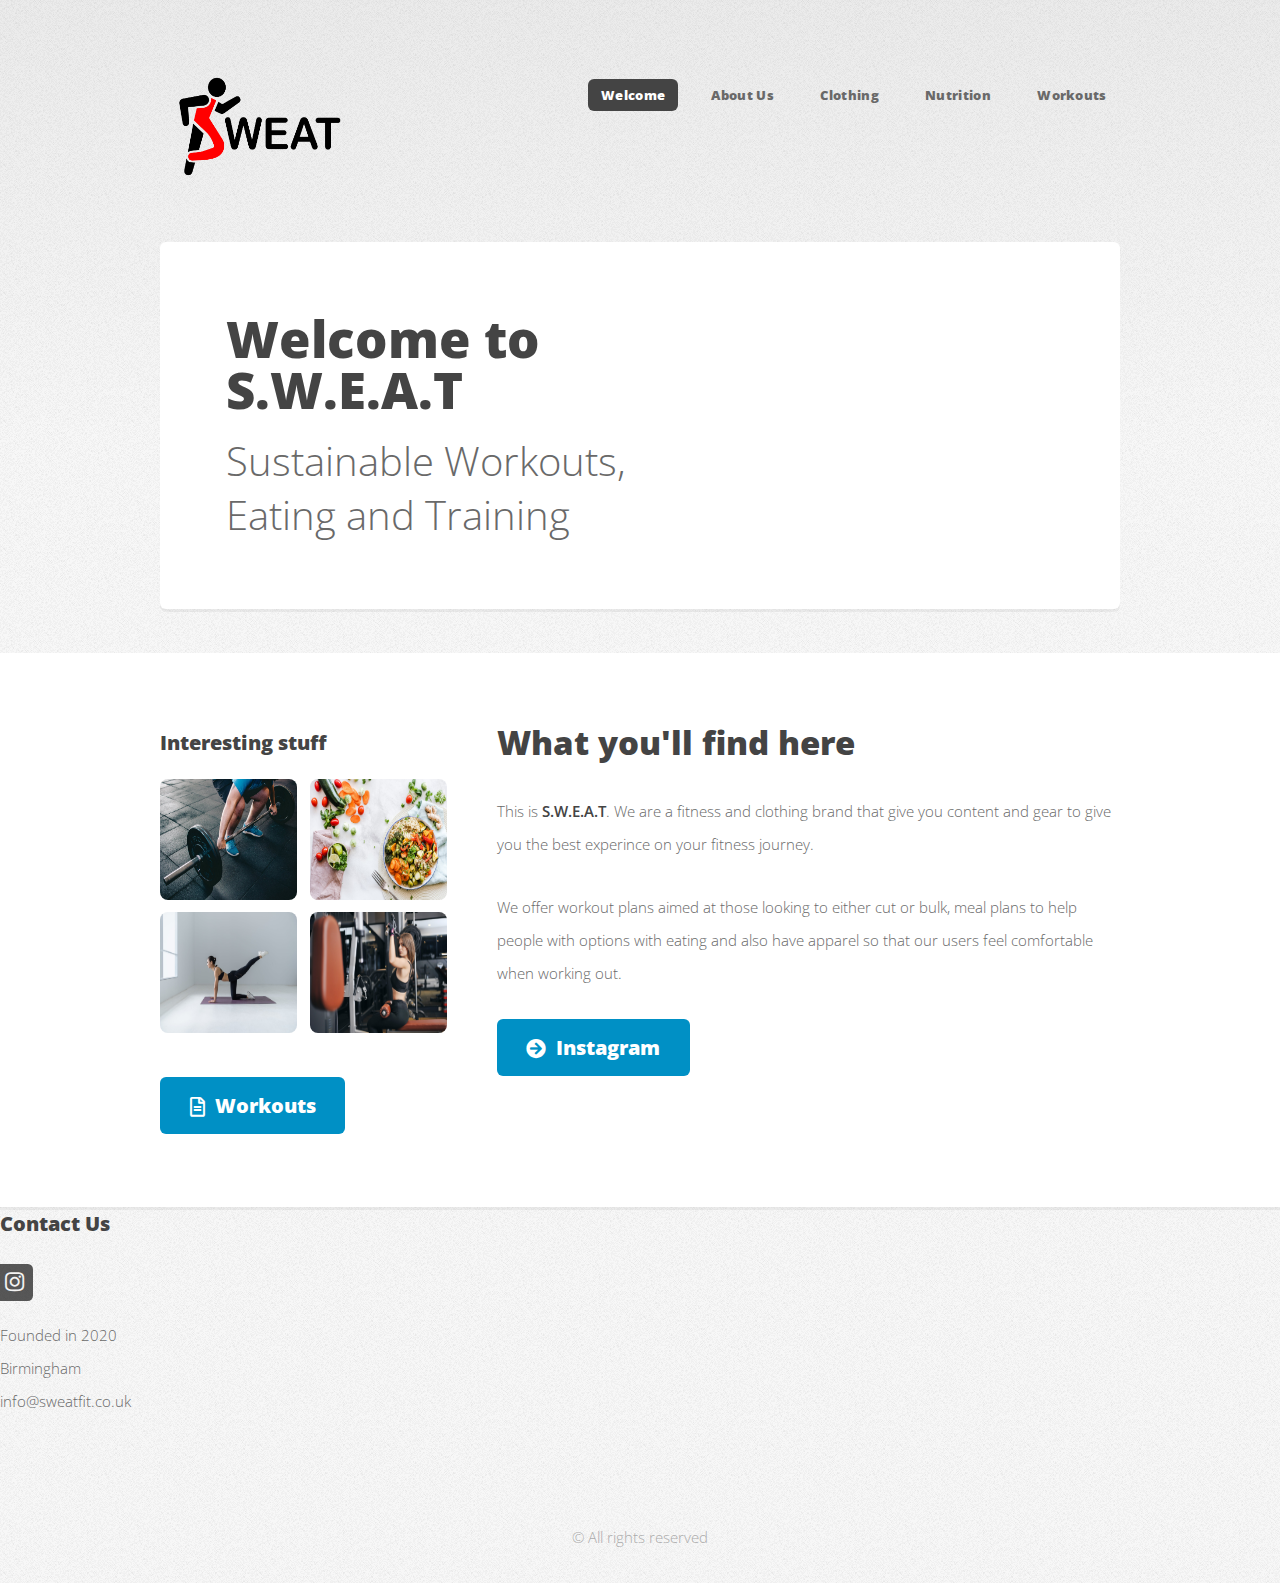
<file: SWEATfit 2/index.html>
<!DOCTYPE HTML>
<!--
	Verti by HTML5 UP
	html5up.net | @ajlkn
	Free for personal and commercial use under the CCA 3.0 license (html5up.net/license)
-->
<html>
	<head>
		<title>S.W.E.A.T</title>
		<meta charset="utf-8" />
		<meta name="viewport" content="width=device-width, initial-scale=1, user-scalable=no" />
		<link rel="stylesheet" href="assets/css/main.css" />
		<link rel="shortcut icon" href="images/Logosingle2 (1).png" type="image/x-icon"/>
		<script data-ad-client="ca-pub-5161707536268979" async src="https://pagead2.googlesyndication.com/pagead/js/adsbygoogle.js"></script>
	</head>
	<body class="is-preload homepage">
		<div id="page-wrapper">

			<!-- Header -->
				<div id="header-wrapper">
					<header id="header" class="container">

						<!-- Logo -->
							<div id="logo">
								<a href="index.html">
									<img src="images/longlogo2.png" width="200" height="121" alt="logo"></a>
							</div>

						<!-- Nav -->
							<nav id="nav">
								<ul>
									<li class="current"><a href="index.html">Welcome</a></li>
									<li><a href="About-Us.html">About Us</a></li>
									<li><a href="CLOTHING.html">Clothing</a></li>
									<li><a href="Nutrition">Nutrition</a></li>
									<li><a href="Workout.html">Workouts</a></li>
									
								</ul>
							</nav>

					</header>
				</div>

			<!-- Banner -->
				<div id="banner-wrapper">
					<div id="banner" class="box container">
						<div class="row">
							<div class="col-7 col-12-medium">
								<h2>Welcome to S.W.E.A.T</h2>
								<p>Sustainable Workouts, Eating and Training</p>
							</div>
						</div>
					</div>
				</div>

			<!-- Features -->
				<div id="features-wrapper">
					<div class="container">
						<div class="row">
							<div class="col-4 col-12-medium">

							
						</div>
					</div>
				</div>

			<!-- Main -->
				<div id="main-wrapper">
					<div class="container">
						<div class="row gtr-200">
							<div class="col-4 col-12-medium">

								<!-- Sidebar -->
									<div id="sidebar">
										<section class="widget thumbnails">
											<h3>Interesting stuff</h3>
											<div class="grid">
												<div class="row gtr-50">
													<div class="col-6"><a href="#" class="image fit"><img src="images/pexels-photo-bar.jpeg" width="200" height="121" alt="" /></a></div>
													<div class="col-6"><a href="#" class="image fit"><img src="images/pexels-photo-food.jpeg" width="200" height="121" alt="" /></a></div>
													<div class="col-6"><a href="#" class="image fit"><img src="images/pexels-photo-yoga.jpeg" width="200" height="121" alt="" /></a></div>
													<div class="col-6"><a href="#" class="image fit"><img src="images/photo-1571731956672-f2b94d7dd0cb.jpeg" width="200" height="121" alt="" /></a></div>
												</div>
											</div>
											<a href="Workout.html" class="button icon fa-file-alt">Workouts</a>
										</section>
									</div>

							</div>
							<div class="col-8 col-12-medium imp-medium">

								<!-- Content -->
									<div id="content">
										<section class="last">
											<h2>What you'll find here</h2>
											<p>This is <strong>S.W.E.A.T</strong>. We are a fitness and clothing brand that give you content and gear to give you the best experince on your fitness journey.</p>
											<p>We offer workout plans aimed at those looking to either cut or bulk, meal plans to help people with options with eating and also have apparel so that our users feel comfortable when working out.</p>
											<a href="https://instagram.com/s.w.e.a.tfitness?igshid=152cx1j0r2vw3" class="button icon solid fa-arrow-circle-right">Instagram</a>
										</section>
									</div>

							</div>
						</div>
					</div>
				</div>

			<!-- Footer -->
				
							<div class="col-3 col-6-medium col-12-small">

							

							</div>
							

								<!-- Contact -->
									<section class="widget contact last">
										<h3>Contact Us</h3>
										<ul>
											
											<li><a href="https://instagram.com/s.w.e.a.tfitness?igshid=152cx1j0r2vw3" class="icon brands fa-instagram"><span class="label">Instagram</span></a></li>
											
										</ul>
										<p>Founded in 2020<br />
										Birmingham<br />
										info@sweatfit.co.uk</p>
									</section>

							</div>
						</div>
						<div class="row">
							<div class="col-12">
								<div id="copyright">
									<ul class="menu">
										<li>&copy; All rights reserved</li>
									</ul>
								</div>
							</div>
						</div>
					</footer>
				</div>

			</div>

		<!-- Scripts -->

			<script src="assets/js/jquery.min.js"></script>
			<script src="assets/js/jquery.dropotron.min.js"></script>
			<script src="assets/js/browser.min.js"></script>
			<script src="assets/js/breakpoints.min.js"></script>
			<script src="assets/js/util.js"></script>
			<script src="assets/js/main.js"></script>

	</body>
</html>
</file>
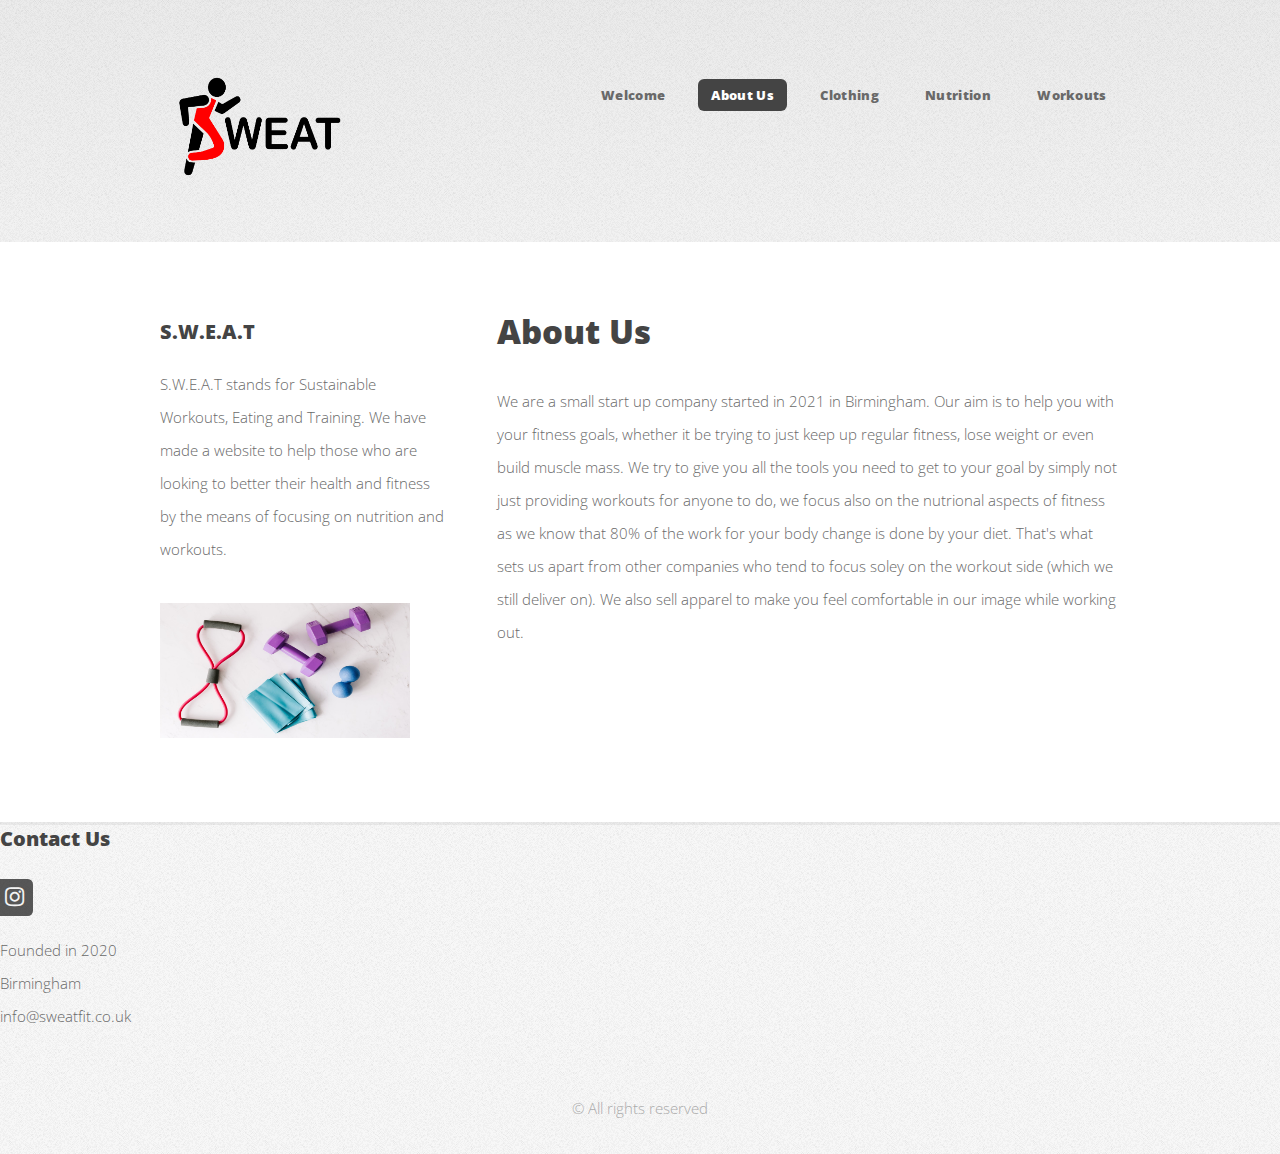
<file: SWEATfit 2/About-Us.html>
<!DOCTYPE HTML>
<!--
	Verti by HTML5 UP
	html5up.net | @ajlkn
	Free for personal and commercial use under the CCA 3.0 license (html5up.net/license)
-->
<html>
	<head>
		<title>S.W.E.A.T</title>
		<meta charset="utf-8" />
		<meta name="viewport" content="width=device-width, initial-scale=1, user-scalable=no" />
		<link rel="stylesheet" href="assets/css/main.css" />
		<link rel="shortcut icon" href="images/Logosingle2 (1).png" type="image/x-icon"/>
		<script data-ad-client="ca-pub-5161707536268979" async src="https://pagead2.googlesyndication.com/pagead/js/adsbygoogle.js"></script>
	</head>
	<body class="is-preload left-sidebar">
		<div id="page-wrapper">

			<!-- Header -->
				<div id="header-wrapper">
					<header id="header" class="container">

						<!-- Logo -->
						<div id="logo">
							<a href="index.html">
								<img src="images/longlogo2.png" width="200" height="121" alt="logo"></a>
							</div>

						<!-- Nav -->
						<nav id="nav">
							<ul>
									<li ><a href="index.html">Welcome</a></li>
									<li class="current"><a href="About-Us.html">About Us</a></li>
									<li><a href="CLOTHING.html">Clothing</a></li>
									<li><a href="Nutrition.html">Nutrition</a></li>
									<li><a href="Workout.html">Workouts</a></li>
								
							</ul>
						</nav>

					</header>
				</div>

			<!-- Main -->
				<div id="main-wrapper">
					<div class="container">
						<div class="row gtr-200">
							<div class="col-4 col-12-medium">
								<div id="sidebar">

									<!-- Sidebar -->
										<section>
											<h3>S.W.E.A.T</h3>
											<p>S.W.E.A.T stands for Sustainable Workouts, Eating and Training. We have made a website to help those who are looking to better their health and fitness by the means of focusing on nutrition and workouts.</p>
											<footer>
												<img src="images/pexels-photo-rope.jpeg" width="250" height="135" alt="logo">
											</footer>
										</section>

										

								</div>
							</div>
							<div class="col-8 col-12-medium imp-medium">
								<div id="content">

									<!-- Content -->
										<article>

											<h2>About Us</h2>

											<p>We are a small start up company started in 2021 in Birmingham. Our aim is to help you with your fitness goals, whether it be trying to just keep up regular fitness, lose weight or even build muscle mass. We try to give you all the tools you need to get to your goal by simply not just providing workouts for anyone to do, we focus also on the nutrional aspects of fitness as we know that 80% of the work for your body change is done by your diet. That's what sets us apart from other companies who tend to focus soley on the workout side (which we still deliver on). We also sell apparel to make you feel comfortable in our image while working out.</p>

											

										</article>

								</div>
							</div>
						</div>
					</div>
				</div>

			<!-- Footer -->
				
							<div class="col-3 col-6-medium col-12-small">

								<!-- Contact -->
								<section class="widget contact last">
									<h3>Contact Us</h3>
									<ul>
										
										<li><a href="https://instagram.com/s.w.e.a.tfitness?igshid=152cx1j0r2vw3" class="icon brands fa-instagram"><span class="label">Instagram</span></a></li>
										
									</ul>
									<p>Founded in 2020<br />
									Birmingham<br />
									info@sweatfit.co.uk</p>
								</section>

							</div>
						</div>
						<div class="row">
							<div class="col-12">
								<div id="copyright">
									<ul class="menu">
										<li>&copy; All rights reserved</li>
									</ul>
								</div>
							</div>
						</div>
					</footer>
				</div>

			</div>

		<!-- Scripts -->

			<script src="assets/js/jquery.min.js"></script>
			<script src="assets/js/jquery.dropotron.min.js"></script>
			<script src="assets/js/browser.min.js"></script>
			<script src="assets/js/breakpoints.min.js"></script>
			<script src="assets/js/util.js"></script>
			<script src="assets/js/main.js"></script>

	</body>
</html>
</file>
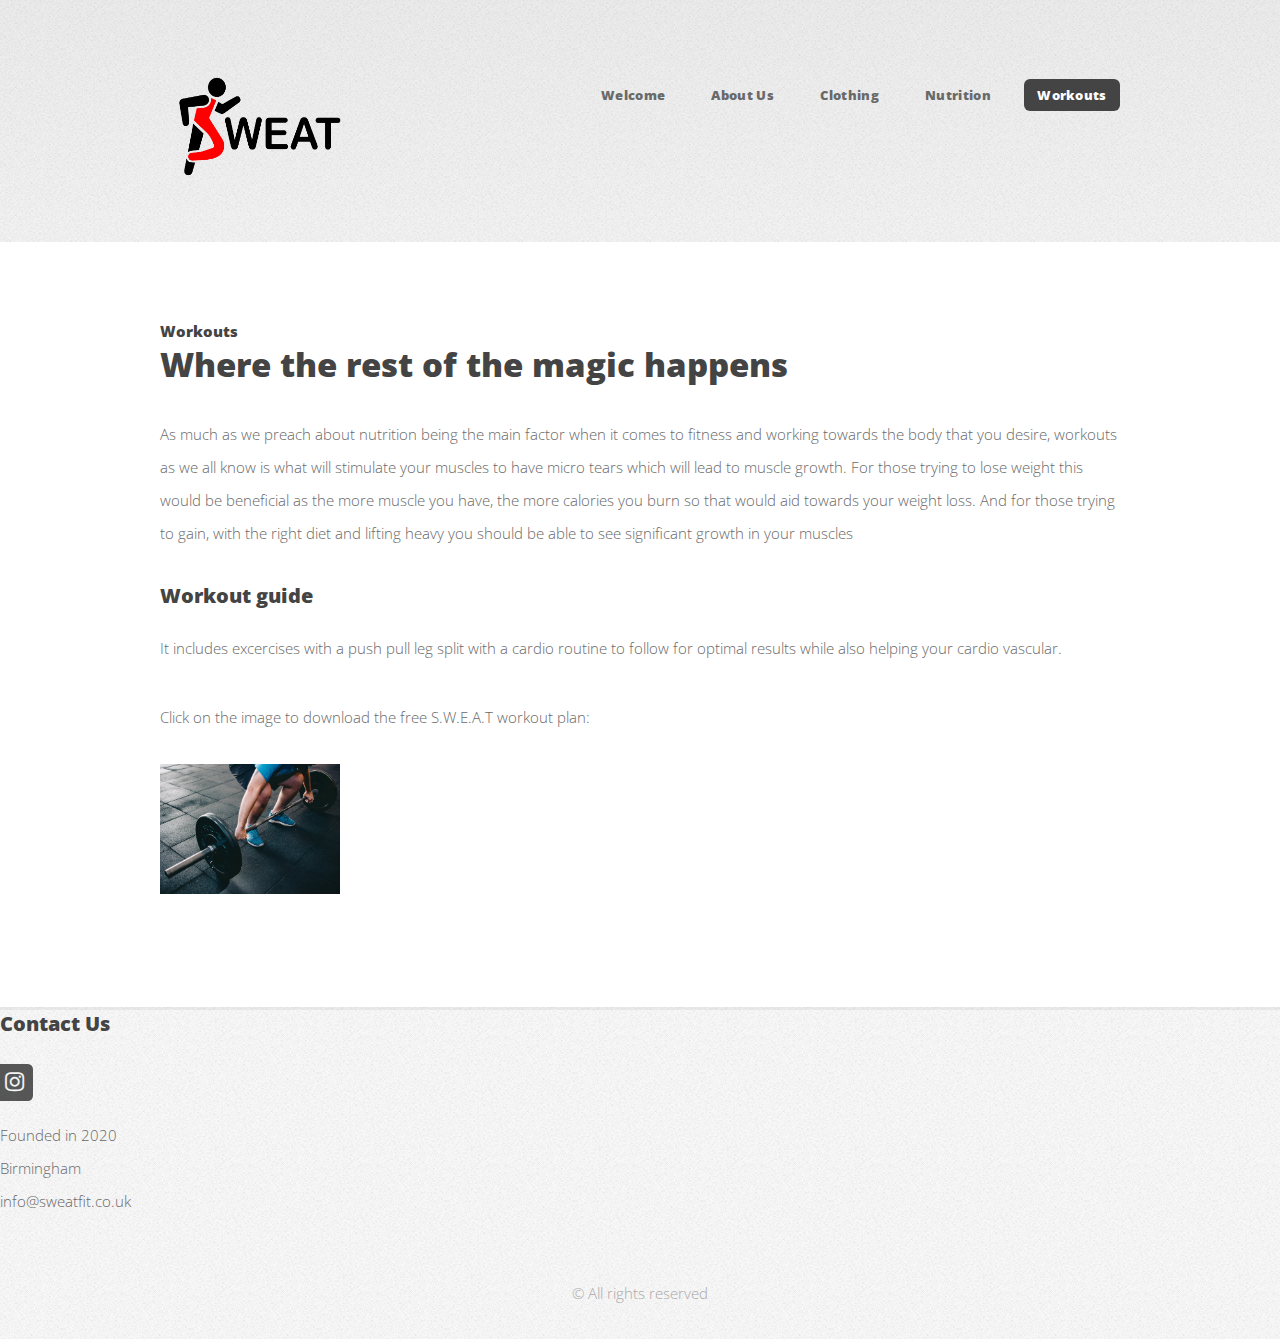
<file: SWEATfit 2/Workout.html>
<!DOCTYPE HTML>
<!--
	Verti by HTML5 UP
	html5up.net | @ajlkn
	Free for personal and commercial use under the CCA 3.0 license (html5up.net/license)
-->
<html>
	<head>
		<title>S.W.E.A.T</title>
		<meta charset="utf-8" />
		<meta name="viewport" content="width=device-width, initial-scale=1, user-scalable=no" />
		<link rel="stylesheet" href="assets/css/main.css" />
		<link rel="shortcut icon" href="images/Logosingle2 (1).png" type="image/x-icon"/>
		<script data-ad-client="ca-pub-5161707536268979" async src="https://pagead2.googlesyndication.com/pagead/js/adsbygoogle.js"></script>
	</head>
	<body class="is-preload homepage">
		<div id="page-wrapper">

			<!-- Header -->
				<div id="header-wrapper">
					<header id="header" class="container">

						<!-- Logo -->
							<div id="logo">
								<a href="index.html">
									<img src="images/longlogo2.png" width="200" height="121" alt="logo"></a>
							</div>

						<!-- Nav -->
							<nav id="nav">
								<ul>
									<li><a href="index.html">Welcome</a></li>
									<li><a href="About-Us.html">About Us</a></li>
									<li><a href="CLOTHING.html">Clothing</a></li>
									<li><a href="Nutrition.html">Nutrition</a></li>
									<li class="current"><a href="Workout.html">Workouts</a></li>
								</ul>
							</nav>

					</header>
				</div>


			<!-- Main -->
				<div id="main-wrapper">
					<div class="container">
						<div id="content">

							<!-- Content -->
								<article>

									<h1>Workouts</h1>

									<h2>Where the rest of the magic happens</h2>

									<p>As much as we preach about nutrition being the main factor when it comes to fitness and working towards the body that you desire, workouts as we all know is what will stimulate your muscles to have micro tears which will lead to muscle growth. 
										For those trying to lose weight this would be beneficial as the more muscle you have, the more calories you burn so that would aid towards your weight loss. And for those trying to gain, with the right diet and lifting heavy you should be able to see significant growth in your muscles
									</p>

									<h3>Workout guide</h3>
									<p>It includes excercises with a push pull leg split with a cardio routine to follow for optimal results while also helping your cardio vascular. </p>

							
									<footer>
										<p>Click on the image to download the free S.W.E.A.T workout plan: <p>
											<a href="assets/PDF/Richard Fitness plan.pdf" download="Fitness Plan">
											  <img src="images/pexels-photo-bar.jpeg" alt="Fitness Plan" width="180" height="130ß">
											</a>
									</footer>

								</article>

						</div>
					</div>
				</div>

			

							</div>
							<div class="col-3 col-6-medium col-12-small">

						<!-- Contact -->
						<section class="widget contact last">
							<h3>Contact Us</h3>
							<ul>
								
								<li><a href="https://instagram.com/s.w.e.a.tfitness?igshid=152cx1j0r2vw3" class="icon brands fa-instagram"><span class="label">Instagram</span></a></li>
								
							</ul>
							<p>Founded in 2020<br />
							Birmingham<br />
							info@sweatfit.co.uk</p>
						</section>

					</div>
				</div>
				<div class="row">
					<div class="col-12">
						<div id="copyright">
							<ul class="menu">
								<li>&copy; All rights reserved</li>
							</ul>
						</div>
					</div>
				</div>
			</footer>
		</div>

	</div>


		<!-- Scripts -->

			<script src="assets/js/jquery.min.js"></script>
			<script src="assets/js/jquery.dropotron.min.js"></script>
			<script src="assets/js/browser.min.js"></script>
			<script src="assets/js/breakpoints.min.js"></script>
			<script src="assets/js/util.js"></script>
			<script src="assets/js/main.js"></script>

	</body>
</html>
</file>
<file: SWEATfit 2/assets/css/main.css>
@import url("fontawesome-all.min.css");
@import url("https://fonts.googleapis.com/css?family=Oleo+Script:400|Open+Sans:300,300italic,600,600italic,800");

/*
	Verti by HTML5 UP
	html5up.net | @ajlkn
	Free for personal and commercial use under the CCA 3.0 license (html5up.net/license)
*/

html, body, div, span, applet, object,
iframe, h1, h2, h3, h4, h5, h6, p, blockquote,
pre, a, abbr, acronym, address, big, cite,
code, del, dfn, em, img, ins, kbd, q, s, samp,
small, strike, strong, sub, sup, tt, var, b,
u, i, center, dl, dt, dd, ol, ul, li, fieldset,
form, label, legend, table, caption, tbody,
tfoot, thead, tr, th, td, article, aside,
canvas, details, embed, figure, figcaption,
footer, header, hgroup, menu, nav, output, ruby,
section, summary, time, mark, audio, video {
	margin: 0;
	padding: 0;
	border: 0;
	font-size: 100%;
	font: inherit;
	vertical-align: baseline;}

article, aside, details, figcaption, figure,
footer, header, hgroup, menu, nav, section {
	display: block;}

body {
	line-height: 1;
}

ol, ul {
	list-style: none;
}

blockquote, q {
	quotes: none;
}

	blockquote:before, blockquote:after, q:before, q:after {
		content: '';
		content: none;
	}

table {
	border-collapse: collapse;
	border-spacing: 0;
}

body {
	-webkit-text-size-adjust: none;
}

mark {
	background-color: transparent;
	color: inherit;
}

input::-moz-focus-inner {
	border: 0;
	padding: 0;
}

input, select, textarea {
	-moz-appearance: none;
	-webkit-appearance: none;
	-ms-appearance: none;
	appearance: none;
}

/* Basic */

	@-ms-viewport {
		width: device-width;
	}

	html {
		box-sizing: border-box;
	}

	*, *:before, *:after {
		box-sizing: inherit;
	}

	body {
		background-image: -moz-linear-gradient(top, rgba(0, 0, 0, 0.05), rgba(0, 0, 0, 0)), url("images/bg01.png");
		background-image: -webkit-linear-gradient(top, rgba(0, 0, 0, 0.05), rgba(0, 0, 0, 0)), url("images/bg01.png");
		background-image: -ms-linear-gradient(top, rgba(0, 0, 0, 0.05), rgba(0, 0, 0, 0)), url("images/bg01.png");
		background-image: linear-gradient(top, rgba(0, 0, 0, 0.05), rgba(0, 0, 0, 0)), url("images/bg01.png");
		background-color: #f7f7f7;
		background-position: top left, top left;
		background-repeat: repeat-x, repeat;
		background-size: 100% 30em, auto;
		font-family: 'Open Sans', sans-serif;
		font-size: 13pt;
		color: #696969;
		font-weight: 300;
		line-height: 2.25em;
	}

		body.is-preload *, body.is-preload *:before, body.is-preload *:after {
			-moz-animation: none !important;
			-webkit-animation: none !important;
			-ms-animation: none !important;
			animation: none !important;
			-moz-transition: none !important;
			-webkit-transition: none !important;
			-ms-transition: none !important;
			transition: none !important;
		}

	input, select, textarea {
		font-family: 'Open Sans', sans-serif;
		font-size: 13pt;
		color: #696969;
		font-weight: 300;
		line-height: 2.25em;
	}

	a {
		color: #0090c5;
		text-decoration: underline;
	}

		a:hover {
			text-decoration: none;
		}

	h1, h2, h3, h4, h5, h6 {
		color: #444;
		font-weight: 800;
	}

		h1 a, h2 a, h3 a, h4 a, h5 a, h6 a {
			color: inherit;
			text-decoration: none;
			outline: 0;
		}

	h2 {
		font-size: 2.25em;
		margin: 0 0 1.1em 0;
		line-height: 1em;
	}

	h3 {
		font-size: 1.35em;
		margin: 0 0 1em 0;
	}

	b, strong {
		font-weight: 600;
		color: #444;
	}

	i, em {
		font-style: italic;
	}

	br.clear {
		clear: both;
	}

	sub {
		position: relative;
		top: 0.5em;
		font-size: 0.8em;
	}

	sup {
		position: relative;
		top: -0.5em;
		font-size: 0.8em;
	}

	hr {
		border: 0;
		border-top: solid 1px #eee;
	}

	blockquote {
		border-left: solid 0.5em #eee;
		padding: 1em 0 1em 2em;
		font-style: italic;
	}

	p, ul, ol, dl, table {
		margin-bottom: 2em;
	}

/* Container */

	.container {
		margin: 0 auto;
		max-width: 100%;
		width: 1400px;
	}

		@media screen and (max-width: 1680px) {

			.container {
				width: 1200px;
			}

		}

		@media screen and (max-width: 1280px) {

			.container {
				width: 960px;
			}

		}

		@media screen and (max-width: 980px) {

			.container {
				width: 90%;
			}

		}

		@media screen and (max-width: 736px) {

			.container {
				width: 100%;
			}

		}

/* Row */

	.row {
		display: flex;
		flex-wrap: wrap;
		box-sizing: border-box;
		align-items: stretch;
	}

		.row > * {
			box-sizing: border-box;
		}

		.row.gtr-uniform > * > :last-child {
			margin-bottom: 0;
		}

		.row.aln-left {
			justify-content: flex-start;
		}

		.row.aln-center {
			justify-content: center;
		}

		.row.aln-right {
			justify-content: flex-end;
		}

		.row.aln-top {
			align-items: flex-start;
		}

		.row.aln-middle {
			align-items: center;
		}

		.row.aln-bottom {
			align-items: flex-end;
		}

		.row > .imp {
			order: -1;
		}

		.row > .col-1 {
			width: 8.33333%;
		}

		.row > .off-1 {
			margin-left: 8.33333%;
		}

		.row > .col-2 {
			width: 16.66667%;
		}

		.row > .off-2 {
			margin-left: 16.66667%;
		}

		.row > .col-3 {
			width: 25%;
		}

		.row > .off-3 {
			margin-left: 25%;
		}

		.row > .col-4 {
			width: 33.33333%;
		}

		.row > .off-4 {
			margin-left: 33.33333%;
		}

		.row > .col-5 {
			width: 41.66667%;
		}

		.row > .off-5 {
			margin-left: 41.66667%;
		}

		.row > .col-6 {
			width: 50%;
		}

		.row > .off-6 {
			margin-left: 50%;
		}

		.row > .col-7 {
			width: 58.33333%;
		}

		.row > .off-7 {
			margin-left: 58.33333%;
		}

		.row > .col-8 {
			width: 66.66667%;
		}

		.row > .off-8 {
			margin-left: 66.66667%;
		}

		.row > .col-9 {
			width: 75%;
		}

		.row > .off-9 {
			margin-left: 75%;
		}

		.row > .col-10 {
			width: 83.33333%;
		}

		.row > .off-10 {
			margin-left: 83.33333%;
		}

		.row > .col-11 {
			width: 91.66667%;
		}

		.row > .off-11 {
			margin-left: 91.66667%;
		}

		.row > .col-12 {
			width: 100%;
		}

		.row > .off-12 {
			margin-left: 100%;
		}

		.row.gtr-0 {
			margin-top: 0px;
			margin-left: 0px;
		}

			.row.gtr-0 > * {
				padding: 0px 0 0 0px;
			}

			.row.gtr-0.gtr-uniform {
				margin-top: 0px;
			}

				.row.gtr-0.gtr-uniform > * {
					padding-top: 0px;
				}

		.row.gtr-25 {
			margin-top: -10px;
			margin-left: -10px;
		}

			.row.gtr-25 > * {
				padding: 10px 0 0 10px;
			}

			.row.gtr-25.gtr-uniform {
				margin-top: -10px;
			}

				.row.gtr-25.gtr-uniform > * {
					padding-top: 10px;
				}

		.row.gtr-50 {
			margin-top: -20px;
			margin-left: -20px;
		}

			.row.gtr-50 > * {
				padding: 20px 0 0 20px;
			}

			.row.gtr-50.gtr-uniform {
				margin-top: -20px;
			}

				.row.gtr-50.gtr-uniform > * {
					padding-top: 20px;
				}

		.row {
			margin-top: -40px;
			margin-left: -40px;
		}

			.row > * {
				padding: 40px 0 0 40px;
			}

			.row.gtr-uniform {
				margin-top: -40px;
			}

				.row.gtr-uniform > * {
					padding-top: 40px;
				}

		.row.gtr-150 {
			margin-top: -60px;
			margin-left: -60px;
		}

			.row.gtr-150 > * {
				padding: 60px 0 0 60px;
			}

			.row.gtr-150.gtr-uniform {
				margin-top: -60px;
			}

				.row.gtr-150.gtr-uniform > * {
					padding-top: 60px;
				}

		.row.gtr-200 {
			margin-top: -80px;
			margin-left: -80px;
		}

			.row.gtr-200 > * {
				padding: 80px 0 0 80px;
			}

			.row.gtr-200.gtr-uniform {
				margin-top: -80px;
			}

				.row.gtr-200.gtr-uniform > * {
					padding-top: 80px;
				}

		@media screen and (max-width: 1680px) {

			.row {
				display: flex;
				flex-wrap: wrap;
				box-sizing: border-box;
				align-items: stretch;
			}

				.row > * {
					box-sizing: border-box;
				}

				.row.gtr-uniform > * > :last-child {
					margin-bottom: 0;
				}

				.row.aln-left {
					justify-content: flex-start;
				}

				.row.aln-center {
					justify-content: center;
				}

				.row.aln-right {
					justify-content: flex-end;
				}

				.row.aln-top {
					align-items: flex-start;
				}

				.row.aln-middle {
					align-items: center;
				}

				.row.aln-bottom {
					align-items: flex-end;
				}

				.row > .imp-xlarge {
					order: -1;
				}

				.row > .col-1-xlarge {
					width: 8.33333%;
				}

				.row > .off-1-xlarge {
					margin-left: 8.33333%;
				}

				.row > .col-2-xlarge {
					width: 16.66667%;
				}

				.row > .off-2-xlarge {
					margin-left: 16.66667%;
				}

				.row > .col-3-xlarge {
					width: 25%;
				}

				.row > .off-3-xlarge {
					margin-left: 25%;
				}

				.row > .col-4-xlarge {
					width: 33.33333%;
				}

				.row > .off-4-xlarge {
					margin-left: 33.33333%;
				}

				.row > .col-5-xlarge {
					width: 41.66667%;
				}

				.row > .off-5-xlarge {
					margin-left: 41.66667%;
				}

				.row > .col-6-xlarge {
					width: 50%;
				}

				.row > .off-6-xlarge {
					margin-left: 50%;
				}

				.row > .col-7-xlarge {
					width: 58.33333%;
				}

				.row > .off-7-xlarge {
					margin-left: 58.33333%;
				}

				.row > .col-8-xlarge {
					width: 66.66667%;
				}

				.row > .off-8-xlarge {
					margin-left: 66.66667%;
				}

				.row > .col-9-xlarge {
					width: 75%;
				}

				.row > .off-9-xlarge {
					margin-left: 75%;
				}

				.row > .col-10-xlarge {
					width: 83.33333%;
				}

				.row > .off-10-xlarge {
					margin-left: 83.33333%;
				}

				.row > .col-11-xlarge {
					width: 91.66667%;
				}

				.row > .off-11-xlarge {
					margin-left: 91.66667%;
				}

				.row > .col-12-xlarge {
					width: 100%;
				}

				.row > .off-12-xlarge {
					margin-left: 100%;
				}

				.row.gtr-0 {
					margin-top: 0px;
					margin-left: 0px;
				}

					.row.gtr-0 > * {
						padding: 0px 0 0 0px;
					}

					.row.gtr-0.gtr-uniform {
						margin-top: 0px;
					}

						.row.gtr-0.gtr-uniform > * {
							padding-top: 0px;
						}

				.row.gtr-25 {
					margin-top: -10px;
					margin-left: -10px;
				}

					.row.gtr-25 > * {
						padding: 10px 0 0 10px;
					}

					.row.gtr-25.gtr-uniform {
						margin-top: -10px;
					}

						.row.gtr-25.gtr-uniform > * {
							padding-top: 10px;
						}

				.row.gtr-50 {
					margin-top: -20px;
					margin-left: -20px;
				}

					.row.gtr-50 > * {
						padding: 20px 0 0 20px;
					}

					.row.gtr-50.gtr-uniform {
						margin-top: -20px;
					}

						.row.gtr-50.gtr-uniform > * {
							padding-top: 20px;
						}

				.row {
					margin-top: -40px;
					margin-left: -40px;
				}

					.row > * {
						padding: 40px 0 0 40px;
					}

					.row.gtr-uniform {
						margin-top: -40px;
					}

						.row.gtr-uniform > * {
							padding-top: 40px;
						}

				.row.gtr-150 {
					margin-top: -60px;
					margin-left: -60px;
				}

					.row.gtr-150 > * {
						padding: 60px 0 0 60px;
					}

					.row.gtr-150.gtr-uniform {
						margin-top: -60px;
					}

						.row.gtr-150.gtr-uniform > * {
							padding-top: 60px;
						}

				.row.gtr-200 {
					margin-top: -80px;
					margin-left: -80px;
				}

					.row.gtr-200 > * {
						padding: 80px 0 0 80px;
					}

					.row.gtr-200.gtr-uniform {
						margin-top: -80px;
					}

						.row.gtr-200.gtr-uniform > * {
							padding-top: 80px;
						}

		}

		@media screen and (max-width: 1280px) {

			.row {
				display: flex;
				flex-wrap: wrap;
				box-sizing: border-box;
				align-items: stretch;
			}

				.row > * {
					box-sizing: border-box;
				}

				.row.gtr-uniform > * > :last-child {
					margin-bottom: 0;
				}

				.row.aln-left {
					justify-content: flex-start;
				}

				.row.aln-center {
					justify-content: center;
				}

				.row.aln-right {
					justify-content: flex-end;
				}

				.row.aln-top {
					align-items: flex-start;
				}

				.row.aln-middle {
					align-items: center;
				}

				.row.aln-bottom {
					align-items: flex-end;
				}

				.row > .imp-large {
					order: -1;
				}

				.row > .col-1-large {
					width: 8.33333%;
				}

				.row > .off-1-large {
					margin-left: 8.33333%;
				}

				.row > .col-2-large {
					width: 16.66667%;
				}

				.row > .off-2-large {
					margin-left: 16.66667%;
				}

				.row > .col-3-large {
					width: 25%;
				}

				.row > .off-3-large {
					margin-left: 25%;
				}

				.row > .col-4-large {
					width: 33.33333%;
				}

				.row > .off-4-large {
					margin-left: 33.33333%;
				}

				.row > .col-5-large {
					width: 41.66667%;
				}

				.row > .off-5-large {
					margin-left: 41.66667%;
				}

				.row > .col-6-large {
					width: 50%;
				}

				.row > .off-6-large {
					margin-left: 50%;
				}

				.row > .col-7-large {
					width: 58.33333%;
				}

				.row > .off-7-large {
					margin-left: 58.33333%;
				}

				.row > .col-8-large {
					width: 66.66667%;
				}

				.row > .off-8-large {
					margin-left: 66.66667%;
				}

				.row > .col-9-large {
					width: 75%;
				}

				.row > .off-9-large {
					margin-left: 75%;
				}

				.row > .col-10-large {
					width: 83.33333%;
				}

				.row > .off-10-large {
					margin-left: 83.33333%;
				}

				.row > .col-11-large {
					width: 91.66667%;
				}

				.row > .off-11-large {
					margin-left: 91.66667%;
				}

				.row > .col-12-large {
					width: 100%;
				}

				.row > .off-12-large {
					margin-left: 100%;
				}

				.row.gtr-0 {
					margin-top: 0px;
					margin-left: 0px;
				}

					.row.gtr-0 > * {
						padding: 0px 0 0 0px;
					}

					.row.gtr-0.gtr-uniform {
						margin-top: 0px;
					}

						.row.gtr-0.gtr-uniform > * {
							padding-top: 0px;
						}

				.row.gtr-25 {
					margin-top: -6.25px;
					margin-left: -6.25px;
				}

					.row.gtr-25 > * {
						padding: 6.25px 0 0 6.25px;
					}

					.row.gtr-25.gtr-uniform {
						margin-top: -6.25px;
					}

						.row.gtr-25.gtr-uniform > * {
							padding-top: 6.25px;
						}

				.row.gtr-50 {
					margin-top: -12.5px;
					margin-left: -12.5px;
				}

					.row.gtr-50 > * {
						padding: 12.5px 0 0 12.5px;
					}

					.row.gtr-50.gtr-uniform {
						margin-top: -12.5px;
					}

						.row.gtr-50.gtr-uniform > * {
							padding-top: 12.5px;
						}

				.row {
					margin-top: -25px;
					margin-left: -25px;
				}

					.row > * {
						padding: 25px 0 0 25px;
					}

					.row.gtr-uniform {
						margin-top: -25px;
					}

						.row.gtr-uniform > * {
							padding-top: 25px;
						}

				.row.gtr-150 {
					margin-top: -37.5px;
					margin-left: -37.5px;
				}

					.row.gtr-150 > * {
						padding: 37.5px 0 0 37.5px;
					}

					.row.gtr-150.gtr-uniform {
						margin-top: -37.5px;
					}

						.row.gtr-150.gtr-uniform > * {
							padding-top: 37.5px;
						}

				.row.gtr-200 {
					margin-top: -50px;
					margin-left: -50px;
				}

					.row.gtr-200 > * {
						padding: 50px 0 0 50px;
					}

					.row.gtr-200.gtr-uniform {
						margin-top: -50px;
					}

						.row.gtr-200.gtr-uniform > * {
							padding-top: 50px;
						}

		}

		@media screen and (max-width: 980px) {

			.row {
				display: flex;
				flex-wrap: wrap;
				box-sizing: border-box;
				align-items: stretch;
			}

				.row > * {
					box-sizing: border-box;
				}

				.row.gtr-uniform > * > :last-child {
					margin-bottom: 0;
				}

				.row.aln-left {
					justify-content: flex-start;
				}

				.row.aln-center {
					justify-content: center;
				}

				.row.aln-right {
					justify-content: flex-end;
				}

				.row.aln-top {
					align-items: flex-start;
				}

				.row.aln-middle {
					align-items: center;
				}

				.row.aln-bottom {
					align-items: flex-end;
				}

				.row > .imp-medium {
					order: -1;
				}

				.row > .col-1-medium {
					width: 8.33333%;
				}

				.row > .off-1-medium {
					margin-left: 8.33333%;
				}

				.row > .col-2-medium {
					width: 16.66667%;
				}

				.row > .off-2-medium {
					margin-left: 16.66667%;
				}

				.row > .col-3-medium {
					width: 25%;
				}

				.row > .off-3-medium {
					margin-left: 25%;
				}

				.row > .col-4-medium {
					width: 33.33333%;
				}

				.row > .off-4-medium {
					margin-left: 33.33333%;
				}

				.row > .col-5-medium {
					width: 41.66667%;
				}

				.row > .off-5-medium {
					margin-left: 41.66667%;
				}

				.row > .col-6-medium {
					width: 50%;
				}

				.row > .off-6-medium {
					margin-left: 50%;
				}

				.row > .col-7-medium {
					width: 58.33333%;
				}

				.row > .off-7-medium {
					margin-left: 58.33333%;
				}

				.row > .col-8-medium {
					width: 66.66667%;
				}

				.row > .off-8-medium {
					margin-left: 66.66667%;
				}

				.row > .col-9-medium {
					width: 75%;
				}

				.row > .off-9-medium {
					margin-left: 75%;
				}

				.row > .col-10-medium {
					width: 83.33333%;
				}

				.row > .off-10-medium {
					margin-left: 83.33333%;
				}

				.row > .col-11-medium {
					width: 91.66667%;
				}

				.row > .off-11-medium {
					margin-left: 91.66667%;
				}

				.row > .col-12-medium {
					width: 100%;
				}

				.row > .off-12-medium {
					margin-left: 100%;
				}

				.row.gtr-0 {
					margin-top: 0px;
					margin-left: 0px;
				}

					.row.gtr-0 > * {
						padding: 0px 0 0 0px;
					}

					.row.gtr-0.gtr-uniform {
						margin-top: 0px;
					}

						.row.gtr-0.gtr-uniform > * {
							padding-top: 0px;
						}

				.row.gtr-25 {
					margin-top: -6.25px;
					margin-left: -6.25px;
				}

					.row.gtr-25 > * {
						padding: 6.25px 0 0 6.25px;
					}

					.row.gtr-25.gtr-uniform {
						margin-top: -6.25px;
					}

						.row.gtr-25.gtr-uniform > * {
							padding-top: 6.25px;
						}

				.row.gtr-50 {
					margin-top: -12.5px;
					margin-left: -12.5px;
				}

					.row.gtr-50 > * {
						padding: 12.5px 0 0 12.5px;
					}

					.row.gtr-50.gtr-uniform {
						margin-top: -12.5px;
					}

						.row.gtr-50.gtr-uniform > * {
							padding-top: 12.5px;
						}

				.row {
					margin-top: -25px;
					margin-left: -25px;
				}

					.row > * {
						padding: 25px 0 0 25px;
					}

					.row.gtr-uniform {
						margin-top: -25px;
					}

						.row.gtr-uniform > * {
							padding-top: 25px;
						}

				.row.gtr-150 {
					margin-top: -37.5px;
					margin-left: -37.5px;
				}

					.row.gtr-150 > * {
						padding: 37.5px 0 0 37.5px;
					}

					.row.gtr-150.gtr-uniform {
						margin-top: -37.5px;
					}

						.row.gtr-150.gtr-uniform > * {
							padding-top: 37.5px;
						}

				.row.gtr-200 {
					margin-top: -50px;
					margin-left: -50px;
				}

					.row.gtr-200 > * {
						padding: 50px 0 0 50px;
					}

					.row.gtr-200.gtr-uniform {
						margin-top: -50px;
					}

						.row.gtr-200.gtr-uniform > * {
							padding-top: 50px;
						}

		}

		@media screen and (max-width: 736px) {

			.row {
				display: flex;
				flex-wrap: wrap;
				box-sizing: border-box;
				align-items: stretch;
			}

				.row > * {
					box-sizing: border-box;
				}

				.row.gtr-uniform > * > :last-child {
					margin-bottom: 0;
				}

				.row.aln-left {
					justify-content: flex-start;
				}

				.row.aln-center {
					justify-content: center;
				}

				.row.aln-right {
					justify-content: flex-end;
				}

				.row.aln-top {
					align-items: flex-start;
				}

				.row.aln-middle {
					align-items: center;
				}

				.row.aln-bottom {
					align-items: flex-end;
				}

				.row > .imp-small {
					order: -1;
				}

				.row > .col-1-small {
					width: 8.33333%;
				}

				.row > .off-1-small {
					margin-left: 8.33333%;
				}

				.row > .col-2-small {
					width: 16.66667%;
				}

				.row > .off-2-small {
					margin-left: 16.66667%;
				}

				.row > .col-3-small {
					width: 25%;
				}

				.row > .off-3-small {
					margin-left: 25%;
				}

				.row > .col-4-small {
					width: 33.33333%;
				}

				.row > .off-4-small {
					margin-left: 33.33333%;
				}

				.row > .col-5-small {
					width: 41.66667%;
				}

				.row > .off-5-small {
					margin-left: 41.66667%;
				}

				.row > .col-6-small {
					width: 50%;
				}

				.row > .off-6-small {
					margin-left: 50%;
				}

				.row > .col-7-small {
					width: 58.33333%;
				}

				.row > .off-7-small {
					margin-left: 58.33333%;
				}

				.row > .col-8-small {
					width: 66.66667%;
				}

				.row > .off-8-small {
					margin-left: 66.66667%;
				}

				.row > .col-9-small {
					width: 75%;
				}

				.row > .off-9-small {
					margin-left: 75%;
				}

				.row > .col-10-small {
					width: 83.33333%;
				}

				.row > .off-10-small {
					margin-left: 83.33333%;
				}

				.row > .col-11-small {
					width: 91.66667%;
				}

				.row > .off-11-small {
					margin-left: 91.66667%;
				}

				.row > .col-12-small {
					width: 100%;
				}

				.row > .off-12-small {
					margin-left: 100%;
				}

				.row.gtr-0 {
					margin-top: 0px;
					margin-left: 0px;
				}

					.row.gtr-0 > * {
						padding: 0px 0 0 0px;
					}

					.row.gtr-0.gtr-uniform {
						margin-top: 0px;
					}

						.row.gtr-0.gtr-uniform > * {
							padding-top: 0px;
						}

				.row.gtr-25 {
					margin-top: -5px;
					margin-left: -5px;
				}

					.row.gtr-25 > * {
						padding: 5px 0 0 5px;
					}

					.row.gtr-25.gtr-uniform {
						margin-top: -5px;
					}

						.row.gtr-25.gtr-uniform > * {
							padding-top: 5px;
						}

				.row.gtr-50 {
					margin-top: -10px;
					margin-left: -10px;
				}

					.row.gtr-50 > * {
						padding: 10px 0 0 10px;
					}

					.row.gtr-50.gtr-uniform {
						margin-top: -10px;
					}

						.row.gtr-50.gtr-uniform > * {
							padding-top: 10px;
						}

				.row {
					margin-top: -20px;
					margin-left: -20px;
				}

					.row > * {
						padding: 20px 0 0 20px;
					}

					.row.gtr-uniform {
						margin-top: -20px;
					}

						.row.gtr-uniform > * {
							padding-top: 20px;
						}

				.row.gtr-150 {
					margin-top: -30px;
					margin-left: -30px;
				}

					.row.gtr-150 > * {
						padding: 30px 0 0 30px;
					}

					.row.gtr-150.gtr-uniform {
						margin-top: -30px;
					}

						.row.gtr-150.gtr-uniform > * {
							padding-top: 30px;
						}

				.row.gtr-200 {
					margin-top: -40px;
					margin-left: -40px;
				}

					.row.gtr-200 > * {
						padding: 40px 0 0 40px;
					}

					.row.gtr-200.gtr-uniform {
						margin-top: -40px;
					}

						.row.gtr-200.gtr-uniform > * {
							padding-top: 40px;
						}

		}

/* Section/Article */

	section, article {
		margin-bottom: 5em;
	}

	section > :last-child,
	article > :last-child,
	section:last-child,
	article:last-child {
		margin-bottom: 0;
	}

	header {
		margin: 0 0 2em 0;
	}

		header h2, header h3 {
			margin: 0 0 0.25em 0;
		}

		header p {
			margin: 0;
		}

	footer {
		margin: 2.5em 0 0 0;
	}

/* Forms */

	form label {
		display: block;
		font-weight: 800;
		margin: 0 0 1em 0;
		font-size: 0.8em;
		color: #444;
	}

	form input[type="text"],
	form input[type="email"],
	form input[type="password"],
	form select,
	form textarea {
		-webkit-appearance: none;
		display: block;
		width: 100%;
		border-radius: 8px;
		border: solid 1px #eee;
	}

		form input[type="text"]:focus,
		form input[type="email"]:focus,
		form input[type="password"]:focus,
		form select:focus,
		form textarea:focus {
			border-color: #0090c5;
		}

	form input[type="text"],
	form input[type="email"],
	form input[type="password"] {
		line-height: 3em;
		padding: 0 1em;
	}

	form select {
		line-height: 3em;
		padding: 0 1em;
	}

	form textarea {
		min-height: 9em;
		padding: 1em;
	}

	form ::-webkit-input-placeholder {
		color: #555 !important;
	}

	form :-moz-placeholder {
		color: #555 !important;
	}

	form ::-moz-placeholder {
		color: #555 !important;
	}

	form :-ms-input-placeholder {
		color: #555 !important;
	}

	form ::-moz-focus-inner {
		border: 0;
	}

/* Tables */

	table {
		width: 100%;
	}

		table tr {
			border-top: solid 1px #eee;
		}

			table tr:first-child {
				border-top: 0;
			}

		table td {
			padding: 0.5em 1em 0.5em 1em;
		}

		table th {
			text-align: left;
			padding: 0.5em 1em 0.5em 1em;
			font-weight: 800;
			margin: 0 0 1em 0;
		}

		table thead {
			background: #404248;
			color: #fff;
		}

/* Image */

	.image {
		display: inline-block;
		outline: 0;
	}

		.image img {
			display: block;
			width: 100%;
			border-radius: 8px;
		}

		.image.fit {
			display: block;
			width: 100%;
		}

		.image.featured {
			display: block;
			width: 100%;
			margin: 0 0 2.5em 0;
		}

		.image.left {
			float: left;
			margin: 0 2em 2em 0;
		}

		.image.centered {
			display: block;
			margin: 0 0 2.5em 0;
		}

			.image.centered img {
				margin: 0 auto;
				width: auto;
			}

/* Button */

	input[type="button"],
	input[type="submit"],
	input[type="reset"],
	button,
	.button {
		-moz-transition: background-color .25s ease-in-out;
		-webkit-transition: background-color .25s ease-in-out;
		-ms-transition: background-color .25s ease-in-out;
		transition: background-color .25s ease-in-out;
		-webkit-appearance: none;
		position: relative;
		display: inline-block;
		background: #0090c5;
		color: #fff;
		text-decoration: none;
		border-radius: 6px;
		font-weight: 800;
		outline: 0;
		border: 0;
		cursor: pointer;
		font-size: 1.35em;
		padding: 0.6em 1.5em;
	}

		input[type="button"].icon:before,
		input[type="submit"].icon:before,
		input[type="reset"].icon:before,
		button.icon:before,
		.button.icon:before {
			position: relative;
			margin-right: 0.5em;
			top: 0.05em;
		}

		input[type="button"]:hover,
		input[type="submit"]:hover,
		input[type="reset"]:hover,
		button:hover,
		.button:hover {
			background: #10a0d5;
		}

		input[type="button"]:active,
		input[type="submit"]:active,
		input[type="reset"]:active,
		button:active,
		.button:active {
			background: #20b0e5;
		}

		input[type="button"].alt,
		input[type="submit"].alt,
		input[type="reset"].alt,
		button.alt,
		.button.alt {
			background: #f1f1f1;
			background: rgba(0, 0, 0, 0.05);
			color: #444;
		}

			input[type="button"].alt:hover,
			input[type="submit"].alt:hover,
			input[type="reset"].alt:hover,
			button.alt:hover,
			.button.alt:hover {
				background: #e8e8e8;
				background: rgba(0, 0, 0, 0.085);
			}

			input[type="button"].alt:active,
			input[type="submit"].alt:active,
			input[type="reset"].alt:active,
			button.alt:active,
			.button.alt:active {
				background: #e4e4e4;
				background: rgba(0, 0, 0, 0.15);
			}

		input[type="button"].large,
		input[type="submit"].large,
		input[type="reset"].large,
		button.large,
		.button.large {
			font-size: 2.25em;
			padding: 0.8em 0.9em;
		}

/* List */

	ul {
		list-style: disc;
		padding-left: 1em;
	}

		ul li {
			padding-left: 0.5em;
		}

		ul.style2 {
			list-style: none;
			padding-left: 0;
		}

			ul.style2 li {
				padding-left: 0;
			}

	ol {
		list-style: decimal;
		padding-left: 1.25em;
	}

		ol li {
			padding-left: 0.25em;
		}

/* Actions */

	ul.actions {
		list-style: none;
		padding-left: 0;
	}

		ul.actions li {
			display: inline-block;
			padding: 0 0 0 0.25em;
			margin: 0 0 0 0.25em;
		}

			ul.actions li:first-child {
				margin-left: 0;
				padding-left: 0;
			}

/* Menu */

	ul.menu {
		list-style: none;
		padding-left: 0;
	}

		ul.menu li {
			border-left: solid 1px #e0e0e0;
			display: inline-block;
			padding: 0 0 0 0.75em;
			margin: 0 0 0 0.75em;
		}

			ul.menu li:first-child {
				border-left: 0;
				margin-left: 0;
				padding-left: 0;
			}

/* Box */

	.box {
		background: #fff;
		border-radius: 6px;
		box-shadow: 0px 3px 0px 0px rgba(0, 0, 0, 0.05);
		padding: 2em;
	}

		.box.feature {
			padding: 0;
		}

			.box.feature .inner {
				padding: 4em 2em 3em 2em;
			}

			.box.feature h2 {
				font-size: 1.35em;
			}

			.box.feature p {
				margin: 0;
			}

			.box.feature .image {
				position: relative;
				margin: 0;
			}

				.box.feature .image img {
					border-bottom-left-radius: 0;
					border-bottom-right-radius: 0;
				}

/* Icons */

	.icon {
		text-decoration: none;
		position: relative;
		text-decoration: none;
	}

		.icon:before {
			-moz-osx-font-smoothing: grayscale;
			-webkit-font-smoothing: antialiased;
			display: inline-block;
			font-style: normal;
			font-variant: normal;
			text-rendering: auto;
			line-height: 1;
			text-transform: none !important;
			font-family: 'Font Awesome 5 Free';
			font-weight: 400;
		}

		.icon:before {
			line-height: inherit;
		}

		.icon.solid:before {
			font-weight: 900;
		}

		.icon.brands:before {
			font-family: 'Font Awesome 5 Brands';
		}

		.icon > .label {
			display: none;
		}

/* Widgets */

	.widget.thumbnails .grid {
		margin: 0 0 3em 0;
	}

	.widget.thumbnails .image {
		margin: 0;
	}

	.widget.contact ul {
		list-style: none;
		padding-left: 0;
		overflow: hidden;
		position: relative;
		left: -4px;
		top: 4px;
		margin-bottom: 1.5em;
	}

		.widget.contact ul li {
			display: inline-block;
			margin-right: 0.25em;
			padding-left: 0;
		}

			.widget.contact ul li a {
				-moz-transition: background-color .25s ease-in-out;
				-webkit-transition: background-color .25s ease-in-out;
				-ms-transition: background-color .25s ease-in-out;
				transition: background-color .25s ease-in-out;
				display: inline-block;
				width: 2.5em;
				height: 2.5em;
				text-align: center;
				line-height: 2.5em;
				border-radius: 0.35em;
				outline: 0;
				opacity: 0.75;
				text-decoration: none;
				background: #222222;
			}

				.widget.contact ul li a:before {
					color: #f3f3f3;
					font-size: 1.5em;
					line-height: inherit;
				}

				.widget.contact ul li a:hover {
					background: #444444;
				}

				.widget.contact ul li a:active {
					background: #666666;
				}

/* Wrappers */

	#header-wrapper {
		padding: 4.5em 0 3em 0;
	}

	#features-wrapper {
		padding: 3em 0 3em 0;
	}

	#main-wrapper {
		background: #fff;
		box-shadow: 0px 3px 0px 0px rgba(0, 0, 0, 0.05);
		padding: 5em 0 5em 0;
	}

	#footer-wrapper {
		padding: 6em 0 8em 0;
	}

/* Header */

	#header {
		position: relative;
	}

/* Logo */

	#logo {
		display: inline-block;
	}

		#logo h1 {
			background: #ff4486;
			color: #fff;
			border-radius: 6px;
			font-family: 'Oleo Script', serif;
			font-weight: 400;
			padding: 0.25em 0.2em 0.25em 0.2em;
			font-size: 3.25em;
			letter-spacing: 0.05em;
			display: inline-block;
			vertical-align: middle;
		}

		#logo span {
			font-weight: 800;
			line-height: 4.5em;
			letter-spacing: 0.025em;
			font-size: 0.9em;
			vertical-align: middle;
			margin: 0 0 0 1.25em;
		}

/* Nav */

	#nav {
		position: absolute;
		right: 0;
		top: 0;
		font-size: 0.9em;
	}

		#nav ul {
			list-style: none;
			padding-left: 0;
		}

			#nav ul li {
				float: left;
				line-height: 4.5em;
				padding-left: 1.5em;
			}

				#nav ul li a, #nav ul li span {
					-moz-transition: background-color .25s ease-in-out;
					-webkit-transition: background-color .25s ease-in-out;
					-ms-transition: background-color .25s ease-in-out;
					transition: background-color .25s ease-in-out;
					font-weight: 800;
					letter-spacing: 0.025em;
					color: #696969;
					text-decoration: none;
					border-radius: 6px;
					padding: 0.5em 1em 0.5em 1em;
				}

				#nav ul li > ul {
					display: none;
				}

				#nav ul li:hover a, #nav ul li:hover span {
					background: #fff;
				}

				#nav ul li.active a, #nav ul li.active span {
					background: #fff;
				}

				#nav ul li.current a {
					background: #444;
					color: #fff;
				}

	.dropotron {
		background: #fff;
		letter-spacing: 0.025em;
		color: #696969;
		text-decoration: none;
		border-radius: 6px;
		padding: 0.75em 0;
		min-width: 15em;
		box-shadow: inset 0 0 0 1px rgba(0, 0, 0, 0.1), 0 0.25em 0.25em 0.1em rgba(0, 0, 0, 0.025);
		margin-top: calc(-0.75em + 1px);
		margin-left: -1px;
		list-style: none;
		padding-left: 0;
	}

		.dropotron li {
			border-top: solid 1px #eee;
			line-height: 3em;
			padding-left: 0;
		}

			.dropotron li:first-child {
				border-top: 0;
			}

			.dropotron li > a, .dropotron li > span {
				-moz-transition: color .25s ease-in-out, background-color .25s ease-in-out;
				-webkit-transition: color .25s ease-in-out, background-color .25s ease-in-out;
				-ms-transition: color .25s ease-in-out, background-color .25s ease-in-out;
				transition: color .25s ease-in-out, background-color .25s ease-in-out;
				text-decoration: none;
				color: inherit;
				display: block;
				padding: 0 1.5em;
			}

				.dropotron li > a:hover, .dropotron li > span:hover {
					background: #eee;
				}

			.dropotron li.active > a, .dropotron li.active > span {
				background: #eee;
			}

		.dropotron.level-0 {
			font-size: 0.8em;
			margin-left: 1.5em;
			margin-top: 0;
		}

			.dropotron.level-0:before {
				content: '';
				position: absolute;
				top: -0.5em;
				left: 1em;
				border-bottom: solid 0.75em #ffffff;
				border-left: solid 0.75em transparent;
				border-right: solid 0.75em transparent;
				z-index: 1;
			}

/* Banner */

	#banner {
		position: relative;
		padding: 4.5em;
	}

		#banner h2 {
			font-size: 3.5em;
			margin: 0.1em 0 0.35em 0;
		}

		#banner p {
			font-size: 2.75em;
			line-height: 1.35em;
			margin: 0;
		}

		#banner .button {
			width: 100%;
			margin-bottom: 0.5em;
		}

			#banner .button.icon:before {
				position: absolute;
				right: 0.15em;
				top: 50%;
				margin-top: -0.5em;
			}

			#banner .button.alt {
				margin-bottom: 0;
			}

		#banner ul {
			list-style: none;
			padding-left: 0;
			margin: 0 0 0 2em;
		}

			#banner ul li {
				padding-left: 0;
			}

/* Footer */

	#footer {
		margin-top: 0;
	}

		#footer a {
			color: inherit;
		}

	#copyright {
		color: #aaa;
		padding: 4em 0 0 0;
		text-align: center;
	}

		#copyright a {
			color: inherit;
		}

/* XLarge */

	@media screen and (max-width: 1680px) {

		/* Basic */

			body, input, select, textarea {
				font-size: 12pt;
			}

	}

/* Large */

	@media screen and (max-width: 1280px) {

		/* Basic */

			body, input, select, textarea {
				font-size: 11pt;
			}

	}

/* Medium */

	#navPanel, #navToggle {
		display: none;
	}

	@media screen and (max-width: 980px) {

		/* Basic */

			html, body {
				overflow-x: hidden;
			}

			body, input, select, textarea {
				font-size: 11pt;
			}

		/* Section/Article */

			section, article {
				clear: both;
				margin-bottom: 3em !important;
			}

			section.last, article.last {
				margin-bottom: 0 !important;
			}

		/* Image */

			.image.left {
				width: 25%;
				margin-bottom: 2em !important;
			}

		/* Menu */

			ul.menu li {
				display: block;
				border: 0 !important;
				padding: 0 !important;
				margin: 0 !important;
			}

		/* Actions */

			ul.actions li {
				display: block;
				padding: 0;
				margin: 1em 0 0 0;
			}

				ul.actions li:first-child {
					margin-top: 0;
				}

		/* Button */

			input[type="button"],
			input[type="submit"],
			input[type="reset"],
			button,
			.button {
				width: 100%;
				text-align: center;
				font-size: 1.35em;
				padding: 0.85em 0 !important;
			}

				input[type="button"].icon,
				input[type="submit"].icon,
				input[type="reset"].icon,
				button.icon,
				.button.icon {
					padding-right: 0.75em !important;
				}

					input[type="button"].icon:before,
					input[type="submit"].icon:before,
					input[type="reset"].icon:before,
					button.icon:before,
					.button.icon:before {
						margin-right: 0.5em;
						top: 0.05em;
					}

		/* Wrappers */

			#header-wrapper {
				padding: 3em 0 1em 0;
				text-align: center;
			}

			#footer-wrapper {
				padding: 6em 0 4em 0;
			}

		/* Header */

			#header {
				margin: 0 auto;
			}

		/* Logo */

			#logo span {
				display: block;
				margin: 0;
			}

		/* Nav */

			#nav {
				display: none;
			}

		/* Banner */

			#banner {
				padding: 4.5em 3em;
				text-align: center;
			}

				#banner ul {
					margin: 2em 0 0 0;
				}

				#banner .button.icon:before {
					position: relative;
					right: auto;
					top: auto;
				}

		/* Content */

			#content {
				border-bottom: solid 1px #e8e8e8;
				padding-bottom: 4em;
				margin-bottom: 0 !important;
			}

				#content > :last-child {
					margin-bottom: 0 !important;
				}

			#sidebar > :last-child {
				margin-bottom: 0 !important;
			}

		/* Footer */

			#copyright {
				padding: 0;
			}

		/* Nav */

			#page-wrapper {
				-moz-backface-visibility: hidden;
				-webkit-backface-visibility: hidden;
				-ms-backface-visibility: hidden;
				backface-visibility: hidden;
				-moz-transition: -moz-transform 0.5s ease;
				-webkit-transition: -webkit-transform 0.5s ease;
				-ms-transition: -ms-transform 0.5s ease;
				transition: transform 0.5s ease;
				padding-bottom: 1px;
			}

			#navToggle {
				-moz-backface-visibility: hidden;
				-webkit-backface-visibility: hidden;
				-ms-backface-visibility: hidden;
				backface-visibility: hidden;
				-moz-transition: -moz-transform 0.5s ease;
				-webkit-transition: -webkit-transform 0.5s ease;
				-ms-transition: -ms-transform 0.5s ease;
				transition: transform 0.5s ease;
				display: block;
				height: 44px;
				left: 0;
				position: fixed;
				top: 0;
				width: 100%;
				z-index: 10001;
			}

				#navToggle .toggle {
					text-decoration: none;
					width: 70px;
					height: 50px;
					opacity: 0.35;
				}

					#navToggle .toggle:before {
						-moz-osx-font-smoothing: grayscale;
						-webkit-font-smoothing: antialiased;
						display: inline-block;
						font-style: normal;
						font-variant: normal;
						text-rendering: auto;
						line-height: 1;
						text-transform: none !important;
						font-family: 'Font Awesome 5 Free';
						font-weight: 900;
					}

					#navToggle .toggle:before {
						display: inline-block;
						text-decoration: none;
						position: absolute;
						left: 6px;
						top: 6px;
						background: rgba(0, 0, 0, 0.5);
						width: 58px;
						height: 38px;
						border-radius: 6px;
						content: '\f0c9';
						color: #fff;
						text-align: center;
						line-height: 38px;
						font-size: 20px;
					}

					#navToggle .toggle:active {
						opacity: 0.75;
					}

			#navPanel {
				-moz-backface-visibility: hidden;
				-webkit-backface-visibility: hidden;
				-ms-backface-visibility: hidden;
				backface-visibility: hidden;
				-moz-transform: translateX(-275px);
				-webkit-transform: translateX(-275px);
				-ms-transform: translateX(-275px);
				transform: translateX(-275px);
				-moz-transition: -moz-transform 0.5s ease;
				-webkit-transition: -webkit-transform 0.5s ease;
				-ms-transition: -ms-transform 0.5s ease;
				transition: transform 0.5s ease;
				display: block;
				height: 100%;
				left: 0;
				overflow-y: auto;
				position: fixed;
				top: 0;
				width: 275px;
				z-index: 10002;
				background: #fff;
				box-shadow: inset -3px 0px 0px 0px #dfdfdf;
				padding: 0 23px 0 20px;
			}

				#navPanel .link {
					display: block;
					text-decoration: none;
					height: 54px;
					line-height: 54px;
					border-top: solid 1px #e8e8e8;
					color: #696969;
				}

					#navPanel .link:first-child {
						border-top: 0;
					}

				#navPanel .indent-1 {
					display: inline-block;
					width: 1em;
				}

				#navPanel .indent-2 {
					display: inline-block;
					width: 2em;
				}

				#navPanel .indent-3 {
					display: inline-block;
					width: 3em;
				}

				#navPanel .indent-4 {
					display: inline-block;
					width: 4em;
				}

				#navPanel .indent-5 {
					display: inline-block;
					width: 5em;
				}

				#navPanel .depth-0 {
					color: #444;
					font-weight: 800;
				}

			body.navPanel-visible #page-wrapper {
				-moz-transform: translateX(275px);
				-webkit-transform: translateX(275px);
				-ms-transform: translateX(275px);
				transform: translateX(275px);
			}

			body.navPanel-visible #navToggle {
				-moz-transform: translateX(275px);
				-webkit-transform: translateX(275px);
				-ms-transform: translateX(275px);
				transform: translateX(275px);
			}

			body.navPanel-visible #navPanel {
				-moz-transform: translateX(0);
				-webkit-transform: translateX(0);
				-ms-transform: translateX(0);
				transform: translateX(0);
			}

	}

/* Small */

	@media screen and (max-width: 736px) {

		/* Basic */

			body, input, select, textarea {
				line-height: 2em;
			}

			h2, h3, h4, h5, h6 {
				font-size: 13pt;
				margin: 0 0 1em 0;
			}

		/* Section/Article */

			section, article {
				clear: both;
				margin-bottom: 3em !important;
			}

				section.last, article.last {
					margin-bottom: 0 !important;
				}

		/* Image */

			.image.left {
				width: 25%;
				margin-bottom: 2em !important;
			}

		/* Menu */

			ul.menu li {
				display: block;
				border: 0 !important;
				padding: 0 !important;
				margin: 0 !important;
			}

		/* Actions */

			ul.actions li {
				display: block;
				padding: 0;
				margin: 1em 0 0 0;
			}

				ul.actions li:first-child {
					margin-top: 0;
				}

		/* Button */

			input[type="button"],
			input[type="submit"],
			input[type="reset"],
			button,
			.button {
				width: 100%;
				text-align: center;
				font-size: 1.25em !important;
				padding: 0.65em 0 !important;
			}

				input[type="button"].icon,
				input[type="submit"].icon,
				input[type="reset"].icon,
				button.icon,
				.button.icon {
					padding-right: 0.75em !important;
				}

					input[type="button"].icon:before,
					input[type="submit"].icon:before,
					input[type="reset"].icon:before,
					button.icon:before,
					.button.icon:before {
						margin-right: 0.5em;
						top: 0.05em;
					}

		/* Box */

			.box {
				padding: 15px 15px 15px 15px;
				margin: 0;
			}

				.box.feature {
					margin: 20px 0 0 0 !important;
					padding: 0;
				}

					.box.feature .inner {
						padding: 30px 15px 30px 15px;
					}

					.box.feature p {
						margin: 0;
					}

					.box.feature .image {
						position: relative;
						margin: 0;
					}

						.box.feature .image img {
							border-bottom-left-radius: 0;
							border-bottom-right-radius: 0;
						}

		/* Widgets */

			.widget.thumbnails .image {
				margin: 0;
			}

			.widget.thumbnails .x {
				padding: 1em 0.5em 0 0;
			}

			.widget.thumbnails .y {
				padding: 1em 0 0 0.5em;
			}

			.widget.thumbnails .row:first-child .x, .widget.thumbnails .row:first-child .y {
				padding-top: 0;
			}

		/* Wrappers */

			#header-wrapper {
				padding: 3em 0 1.5em 0;
			}

			#banner-wrapper {
				padding: 0 15px 0 15px;
			}

			#features-wrapper {
				padding: 0 15px 40px 15px;
			}

			#main-wrapper, #footer-wrapper {
				padding: 40px 30px 40px 30px;
			}

		/* Logo */

			#logo h1 {
				font-size: 2.75em;
				padding: 0.2em 0.275em;
			}

			#logo span {
				line-height: 3em;
			}

		/* Banner */

			#banner {
				text-align: center;
				padding: 15px 15px 15px 15px;
				margin: 0 auto !important;
			}

				#banner h2 {
					font-size: 2em;
					margin: 0.75em 0 0.5em 0;
				}

				#banner p {
					font-size: 1.5em;
					line-height: 1.5em;
					margin: 0;
				}

				#banner ul {
					margin: 0;
				}

				#banner .button {
					margin: 0 0 1em 0;
				}

		/* Content */

			#content {
				padding-bottom: 3em;
			}

		/* Footer */

			#footer section {
				border-bottom: solid 1px #ccc;
				padding-bottom: 3em;
				margin-bottom: 1em !important;
			}

			#copyright {
				text-align: left;
			}

			* {box-sizing:border-box}

/* Slideshow container */
.slideshow-container {
  max-width: 1000px;
  position: relative;
  margin: auto;
}

/* Hide the images by default */
.mySlides {
  display: none;
}

/* Next & previous buttons */
.prev, .next {
  cursor: pointer;
  position: absolute;
  top: 50%;
  width: auto;
  margin-top: -22px;
  padding: 16px;
  color: white;
  font-weight: bold;
  font-size: 18px;
  transition: 0.6s ease;
  border-radius: 0 3px 3px 0;
  user-select: none;
}

/* Position the "next button" to the right */
.next {
  right: 0;
  border-radius: 3px 0 0 3px;
}

/* On hover, add a black background color with a little bit see-through */
.prev:hover, .next:hover {
  background-color: rgba(0,0,0,0.8);
}

/* Caption text */
.text {
  color: #f2f2f2;
  font-size: 15px;
  padding: 8px 12px;
  position: absolute;
  bottom: 8px;
  width: 100%;
  text-align: center;
}

/* Number text (1/3 etc) */
.numbertext {
  color: #f2f2f2;
  font-size: 12px;
  padding: 8px 12px;
  position: absolute;
  top: 0;
}

/* The dots/bullets/indicators */
.dot {
  cursor: pointer;
  height: 15px;
  width: 15px;
  margin: 0 2px;
  background-color: #bbb;
  border-radius: 50%;
  display: inline-block;
  transition: background-color 0.6s ease;
}

.active, .dot:hover {
  background-color: #717171;
}

/* Fading animation */
.fade {
  -webkit-animation-name: fade;
  -webkit-animation-duration: 1.5s;
  animation-name: fade;
  animation-duration: 1.5s;
}

@-webkit-keyframes fade {
  from {opacity: .4}
  to {opacity: 1}
}

@keyframes fade {
  from {opacity: .4}
  to {opacity: 1}
}
			  

	}

	.center {
		display: block;
		margin-left: auto;
		margin-right: auto;
		width: 50%;
	  }

	  h2.cloth-title {
		text-align: center;
	  }

	  h3.tshirt1 {
		text-align: center;
	  }
</file>
